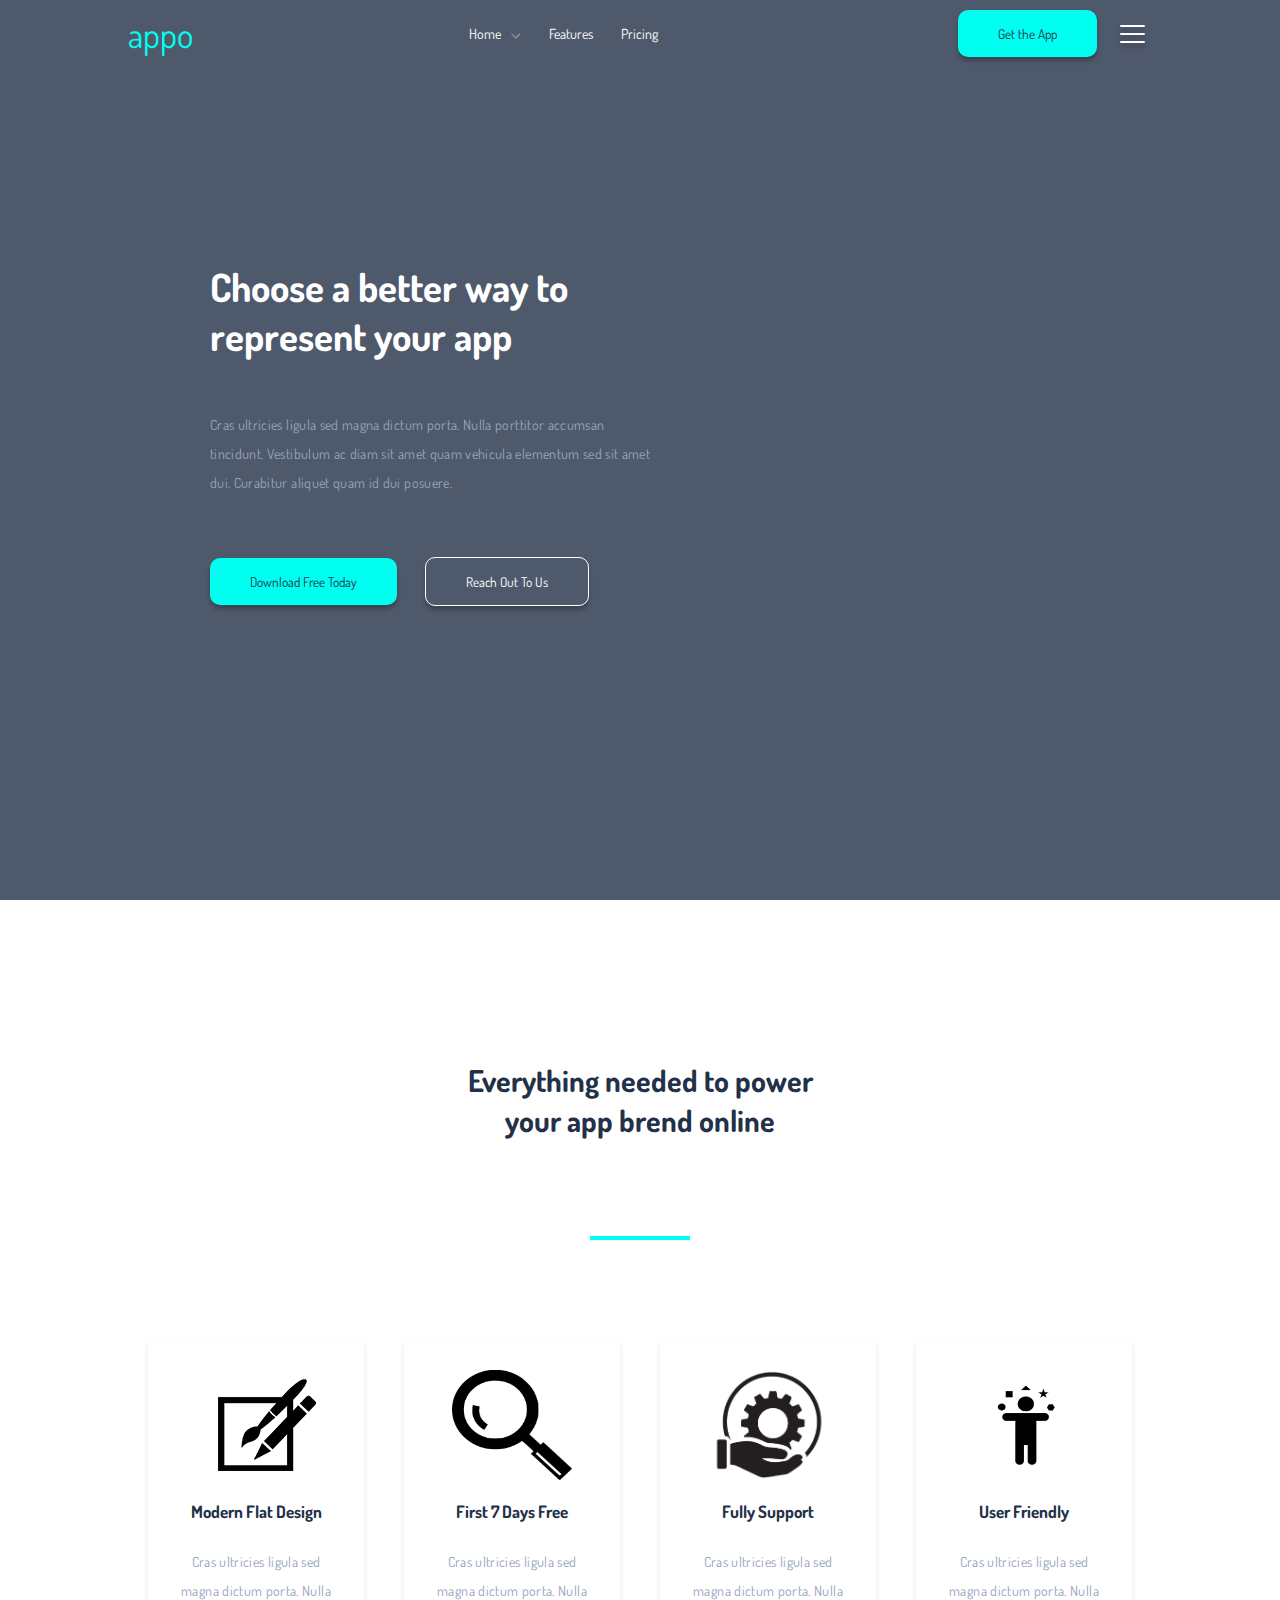
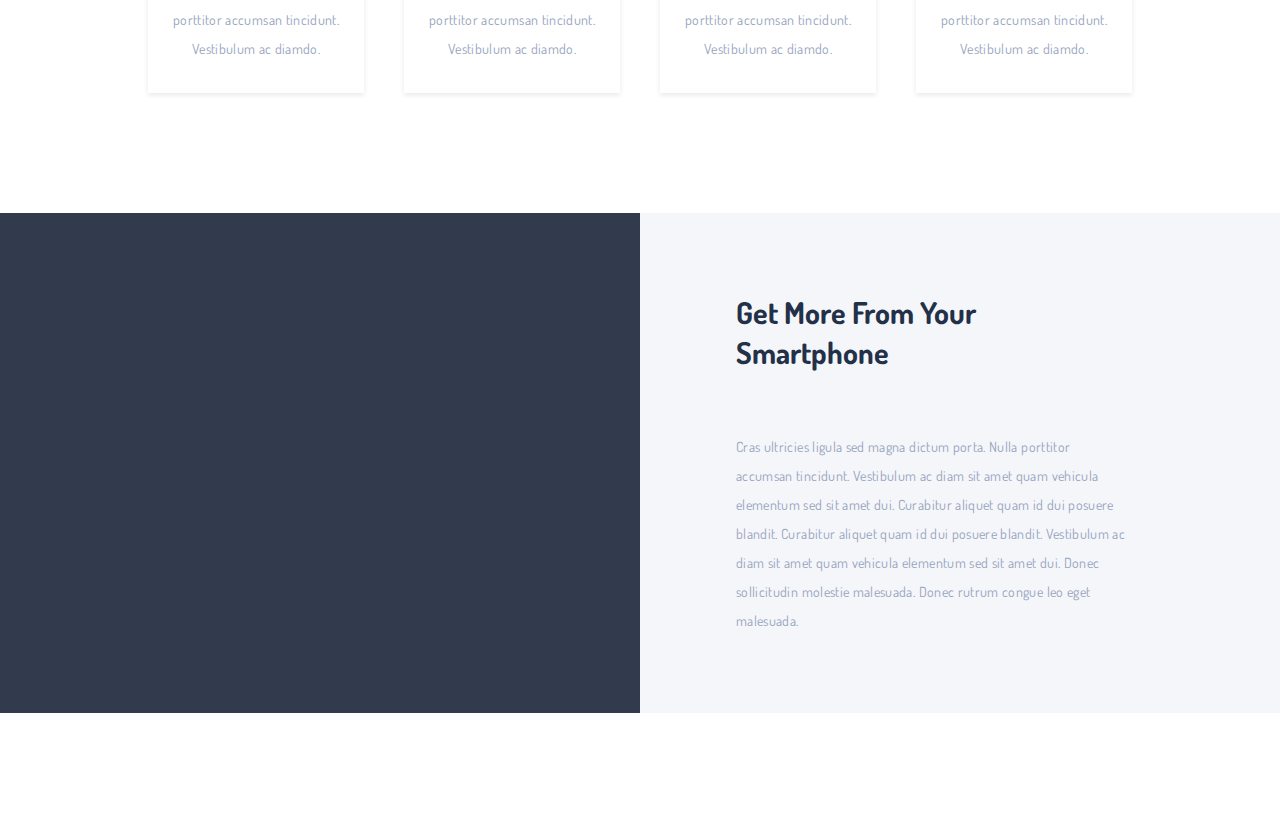
<file: home.html>
<!DOCTYPE html>
<html lang="en">

<head>
    <meta charset="UTF-8">
    <meta name="viewport" content="width=device-width, initial-scale=1.0">
    <link href="https://fonts.googleapis.com/css2?family=Dosis:wght@500&display=swap" rel="stylesheet">
    <!-- <link rel="stylesheet" href="https://cdnjs.cloudflare.com/ajax/libs/animate.css/4.1.0/animate.css"> -->
    <link rel="stylesheet" href="css/main.css">
    <title>Appo</title>
</head>

<body>
    <header class="header">
        <div class="container">
            <nav class="header-nav">
                <div class="logo"><a href="#"><span class="logo-text">appo</span></a></div>

                <div class="header-menu">
                    <ul>
                        <li class="header-menu__link">Home<a class="header-menu__arrLink" href="#"><img
                                    class="header-menu__arr" src="img/arrdown.png" alt="arrow"></a>
                            <div class="header-submenu">
                                <ul>
                                    <a href="#">
                                        <li>About Us</li>
                                    </a>
                                    <a href="#">
                                        <li>Our Works</li>
                                    </a>
                                    <a href="#">
                                        <li>Our Partners</li>
                                    </a>
                                </ul>
                            </div>

                        </li>
                        <li class="header-menu__link">Features</li>
                        <li class="header-menu__link">Pricing</li>
                    </ul>
                </div>
                <div class="header-right__contact">
                    <div class="nav-btn-box">
                        <button class="nav-btn">Get the App</button>
                    </div>
                    <div class="nav-burger">
                        <div class="nav-burger__inner">

                        </div>
                    </div>
                </div>
            </nav>
            <!-- Header Content -->
            <div class="header-content">
                <h2>Choose a better way to represent your app</h2>
                <p>Cras ultricies ligula sed magna dictum porta. Nulla porttitor accumsan tincidunt. Vestibulum ac diam
                    sit amet quam vehicula elementum sed sit amet dui. Curabitur aliquet quam id dui posuere.</p>
                <button class="nav-btn">Download Free Today</button>
                <button class="header-content-btn header-content-btn__offset">Reach Out To Us</button>
            </div>
        </div>
    </header>
    <!-- Beverages Section -->
    <section class="beverages">
        <div class="container">
            <div class="beverages-title">
                <h3 class="section-title">Everything needed to power your app brend online</h3>
            </div>

            <div class="beverages-block">
                <div class="beverages-box">
                    <img src="img/icon1.png" alt="">
                    <h5>Modern Flat Design</h5>
                    <p>Cras ultricies ligula sed magna dictum porta. Nulla porttitor accumsan tincidunt. Vestibulum ac
                        diamdo.</p>
                </div>
                <div class="beverages-box">
                    <img src="img/icon2.png" alt="">
                    <h5>First 7 Days Free</h5>
                    <p>Cras ultricies ligula sed magna dictum porta. Nulla porttitor accumsan tincidunt. Vestibulum ac
                        diamdo.</p>
                </div>
                <div class="beverages-box">
                    <img src="img/icon3.png" alt="">
                    <h5>Fully Support</h5>
                    <p>Cras ultricies ligula sed magna dictum porta. Nulla porttitor accumsan tincidunt. Vestibulum ac
                        diamdo.</p>
                </div>
                <div class="beverages-box">
                    <img src="img/icon4.png" alt="">
                    <h5>User Friendly</h5>
                    <p>Cras ultricies ligula sed magna dictum porta. Nulla porttitor accumsan tincidunt. Vestibulum ac
                        diamdo.</p>
                </div>
            </div>
        </div>
    </section>
    <!-- Samples Section -->
    <section class="samples">
        <div class="getmore">
            <div class="getmore-left">

            </div>
            <div class="getmore-right">
                <h3 class="section-title">Get More From Your <br> Smartphone</h3>
                <p>Cras ultricies ligula sed magna dictum porta. Nulla porttitor accumsan tincidunt. Vestibulum ac diam
                    sit amet quam vehicula elementum sed sit amet dui. Curabitur aliquet quam id dui posuere blandit.
                    Curabitur aliquet quam id dui posuere blandit. Vestibulum ac diam sit amet quam vehicula elementum
                    sed sit amet dui. Donec sollicitudin molestie malesuada. Donec rutrum congue leo eget malesuada.</p>
            </div>
        </div>
    </section>





    <script src="scripts/main.js"></script>
</body>

</html>
</file>
<file: css/main.css>
* {
  margin: 0;
  padding: 0;
  box-sizing: border-box;
  font-family: "Dosis", sans-serif;
}

body {
  /* font-family: 'Dosis', sans-serif; */
  font-size: 14px;
  overflow-x: hidden;
}

body a,
a:link,
a:visited {
  color: inherit;
  text-decoration: none;
}

img {
  max-width: 99%;
}

ul,
ol {
  list-style: none;
}
p {
  color: #97a4be;
  line-height: 29px;
  letter-spacing: 0.35px;
}

.container {
  /* width: 1054px; */
  width: 80%;
  margin: 0 auto;
}

.header {
  background-color: #4e596c;
  min-height: 100vh;
  padding: 10px 0;
  width: 100%;
}

.header-nav {
  display: flex;
  justify-content: space-between;
  align-items: center;
  position: relative;
}

.logo-text {
  font-size: 35px;
  color: #00fff0;
}

.header-menu__link {
  color: #fff;
  display: inline;
  margin-right: 25px;
}

.header-menu__arr {
  width: 10px;
}

.header-menu__arrLink {
  margin-left: 10px;
}

.header-right__contact {
  display: flex;
  justify-content: space-around;
  align-items: center;
}

.nav-btn {
  color: #233148;
  padding: 15px 40px;
  background-color: #00fff0;
  border: none;
  border-radius: 10px;
  box-shadow: 0px 4px 4px 0px rgba(0, 0, 0, 0.25);
  cursor: pointer;
  transition: all 0.3s ease-in-out;
}

.nav-btn:hover {
  background-color: #00bdb0;
}

.nav-burger {
  /* border: 2px solid #fff; */
  margin-left: 15px;
  width: 40px;
  height: 40px;
  display: flex;
  align-items: center;
  justify-content: center;
  cursor: pointer;
  position: relative;
  transition: all 0.3s ease-in-out;
}

.nav-burger__inner {
  width: 25px;
  height: 2px;
  background-color: #fff;
  border-radius: 5px;
  box-shadow: 0px 4px 4px 0px rgba(0, 0, 0, 0.25);
  transition: all 0.3s ease-in-out;
}

.nav-burger__inner::before,
.nav-burger__inner::after {
  content: "";
  position: absolute;
  width: 25px;
  height: 2px;
  background-color: #fff;
  border-radius: 5px;
  box-shadow: 0px 4px 4px 0px rgba(0, 0, 0, 0.25);
  transition: all 0.3s ease-in-out;
}

.nav-burger__inner::before {
  transform: translateY(-8px);
}

.nav-burger__inner::after {
  transform: translateY(8px);
}

.nav-burger.open .nav-burger__inner {
  transform: translateX(-80%);
  background: transparent;
  box-shadow: none;
}

.nav-burger.open .nav-burger__inner::before {
  transform: rotate(45deg) translateX(16px) translateY(-16px);
}

.nav-burger.open .nav-burger__inner::after {
  transform: rotate(-45deg) translateX(16px) translateY(16px);
}
/* Header Content */
.header-content {
  margin: 20% 0 0 8%;
  color: #fff;
  max-width: 450px;
}
.header h2 {
  line-height: 49px;
  font-size: 39px;
}
.header-content p {
  margin: 50px 0 60px 0;
}
.header-content-btn {
  border: 1px solid #fff;
  background: transparent;
  box-shadow: 0px 4px 4px 0px rgba(0, 0, 0, 0.25);
  cursor: pointer;
  transition: all 0.3s ease-in-out;
  padding: 15px 40px;
  border-radius: 10px;
  color: #fff;
}
.header-content-btn:hover {
  background-color: #3f4757;
}
.header-content-btn__offset {
  margin-left: 25px;
}
.header-submenu {
  display: none;
  position: absolute;
  margin: 20px 0;
  text-align: center;
  padding: 15px;
  color: rgb(175, 175, 175);
  background-color: #444c5c;
  box-shadow: 0px 4px 4px 0px rgba(0, 0, 0, 0.25);
}
.header-submenu ul li {
  margin-bottom: 20px;
  border-bottom: 1px solid rgb(175, 175, 175);
  padding: 10px;
  transition: all 0.3s ease-in-out;
}
.header-submenu ul li:hover {
  border-bottom: 1px solid #fff;
  color: #fff;
}
.header-submenu.show {
  display: block;
}
/* Beverages Section */
.beverages {
  padding: 160px 0 120px;
}
.beverages-title {
  max-width: 380px;
  text-align: center;
  margin: 0 auto;
  position: relative;
}
.section-title {
  color: #233148;
  font-size: 30px;
  line-height: 40px;
}
.beverages-title::after {
  content: "";
  position: absolute;
  bottom: -100px;
  height: 4px;
  width: 100px;
  left: 50%;
  transform: translateX(-50%);
  background-color: #00fff0;
}
.beverages-block {
  display: flex;
  justify-content: space-around;
  padding-top: 200px;
}
.beverages-box {
  width: 21%;
  text-align: center;
  box-shadow: 0px 2px 4.8px rgba(30, 43, 63, 0.1);
  padding: 30px 15px;
  transition: all 0.3s ease-in-out;
  cursor: pointer;
}
.beverages-box:hover {
  transform: scale(1.1);
  box-shadow: 0px 4px 4px 0px rgba(0, 0, 0, 0.25);
}

.beverages-box img {
  width: 120px;
  height: 110px;
}
.beverages-box h5 {
  color: #233148;
  font-size: 17px;
  margin: 18px 0 25px;
}
.beverages-box p {
  width: 90%;
  margin: 0 auto;
}
/* Samples Section */
.samples {
  min-height: 600px;
}
/* Getmore */
.getmore {
  display: flex;
  min-height: 500px;
  background-color: #f5f6fa;
}
.getmore-left {
  width: 50%;
  background-color: #323a4d;
}
.getmore-right {
  display: flex;
  flex-direction: column;
  justify-content: center;
  width: 50%;
  min-height: 300px;
  padding: 40px;
}
.getmore-right p {
  margin-top: 60px;
  width: 70%;
  margin-left: 10%;
}
.getmore-right h3 {
  margin-left: 10%;
}
/* Stable */
.stable {
  min-height: 550px;
  text-align: right;
  display: flex;
  align-items: center;
}
.stable .container {
  display: flex;
}
.stable-left {
  width: 50%;
  padding: 40px;
  display: flex;
  flex-direction: column;
  justify-content: center;
}
.stable-left p {
  margin: 40px 0 40px auto;
  width: 75%;
}
.stable-right {
  width: 50%;
  display: flex;
  align-items: center;
}
.stable-right img {
  margin-left: 12%;
}
.stable .nav-btn {
  width: 188px;
  margin-left: auto;
}
/* Smartphone */
.smartphone {
  display: flex;
  max-height: 500px;
}
.smartphone-left {
  width: 50%;
  text-align: right;
}
.smartphone-left img {
}
.smartphone-right {
  width: 50%;
  padding: 40px;
  margin-left: 10%;
}
.smartphone-link {
  margin-bottom: 10px;
  box-shadow: 0px 4px 4px 0px rgba(0, 0, 0, 0.25);
  font-size: 17px;
  transition: all 0.3s ease-in-out;
}
.smartphone-link__inner {
  display: flex;
  padding: 30px;
}
.smartphone-text {
  margin-left: 20px;
  color: #233148;
}
.smartphone-icon {
  max-height: 34px;
}
.smartphone-link:hover {
  background-color: #00fff0;
}
/* Need */
.need {
  background-color: #f5f6fa;
  min-height: 530px;
  display: flex;
  align-items: center;
}
.need-left {
  width: 50%;
  text-align: right;
}
.need-right {
  width: 50%;
}
.need-left__device {
  color: #233148;
}
.need-left h3 {
  margin-bottom: 40px;
}
.need-text {
  width: 63%;
  margin-left: auto;
  margin-top: 40px;
}
.need-left__device {
  margin-right: 3%;
}
.need-left__device img {
  vertical-align: middle;
}
.need-left__device p {
  display: inline;
  color: #233148;
  font-size: 17px;
  margin-left: 10px;
}
.need-right {
  height: 100%;
  position: relative;
}
.need-right__img {
  position: absolute;
  bottom: -322px;
  z-index: 0;
  margin-left: 15%;
}
/* Video Section */
.video {
  /* background-color: #0f151f; */
  background-color: #223047;
  min-height: 680px;
  position: relative;
  z-index: 1;
  display: flex;
  flex-direction: column;
  justify-content: center;
  align-items: middle;
}
.preview {
  color: #ffffff;
  position: absolute;
  text-align: center;
  left: 50%;
  top: 50%;
  transform: translateX(-50%) translateY(-50%);
  z-index: 3;
  transition: all 0.3s ease-in-out;
}
.preview img {
  max-width: 75px;
  max-height: 75px;
  transition: all 0.3s ease-in-out;
}
.preview h5 {
  font-size: 17px;
  margin: 30px 0 40px;
}
.preview p {
  margin: 0 auto;
  width: 67%;
}
.videoBtn:hover {
  cursor: pointer;
  transform: scale(1.1);
}
.video-screen {
  display: none;
  position: relative;
  z-index: 1;
}
/* Join Section */
.join {
  min-height: 650px;
  background-color: #fff;
  padding: 120px 0 65px;
}
.join-inner {
  background: url("../img/Map.png") center center no-repeat;
  display: flex;
  justify-content: center;
  align-items: center;
  flex-direction: column;
  min-height: 460px;
}
.join-inner h3 {
  letter-spacing: 0.75px;
}
.join-inner p {
  margin: 18px 0 60px;
  color: #233148;
  font-size: 17px;
  letter-spacing: 0.425px;
}
.join-btn {
  padding: 10px 30px;
  font-size: 17px;
  color: #233148;
  background-color: #00fff0;
  border: none;
  box-shadow: 0px 4px 4px 0px rgba(0, 0, 0, 0.25);
  transition: all 0.3s ease-in-out;
  cursor: pointer;
}
.join-btn:hover {
  background-color: #00bdb0;
  color: #fff;
  box-shadow: 0px 0px 10px 2px rgba(255, 255, 255, 0.35);
}
/* Text Line Section */
.textLine {
  background-color: #223047;
  min-height: 350px;
  display: flex;
  justify-content: center;
  align-items: center;
}
.textLine-inner p {
  width: 62%;
  margin: 0 auto;
  text-align: center;
  color: #00fff0;
}
/* Now Available Section */
.available {
  padding: 100px 0;
}
.available-left,
.available-right {
  max-width: 50%;
}
.available .container {
  display: flex;
  align-items: center;
}
.available-right p {
  margin: 15px 0 65px;
}
.available-left img {
  display: block;
  margin-left: 10%;
}
.available-right {
  margin-left: 10%;
}
.download-links a {
  margin-right: 20px;
}
.download-links img {
  transition: all 0.3s ease-in-out;
}
.download-links img:hover {
  transform: scale(1.1);
}
</file>
